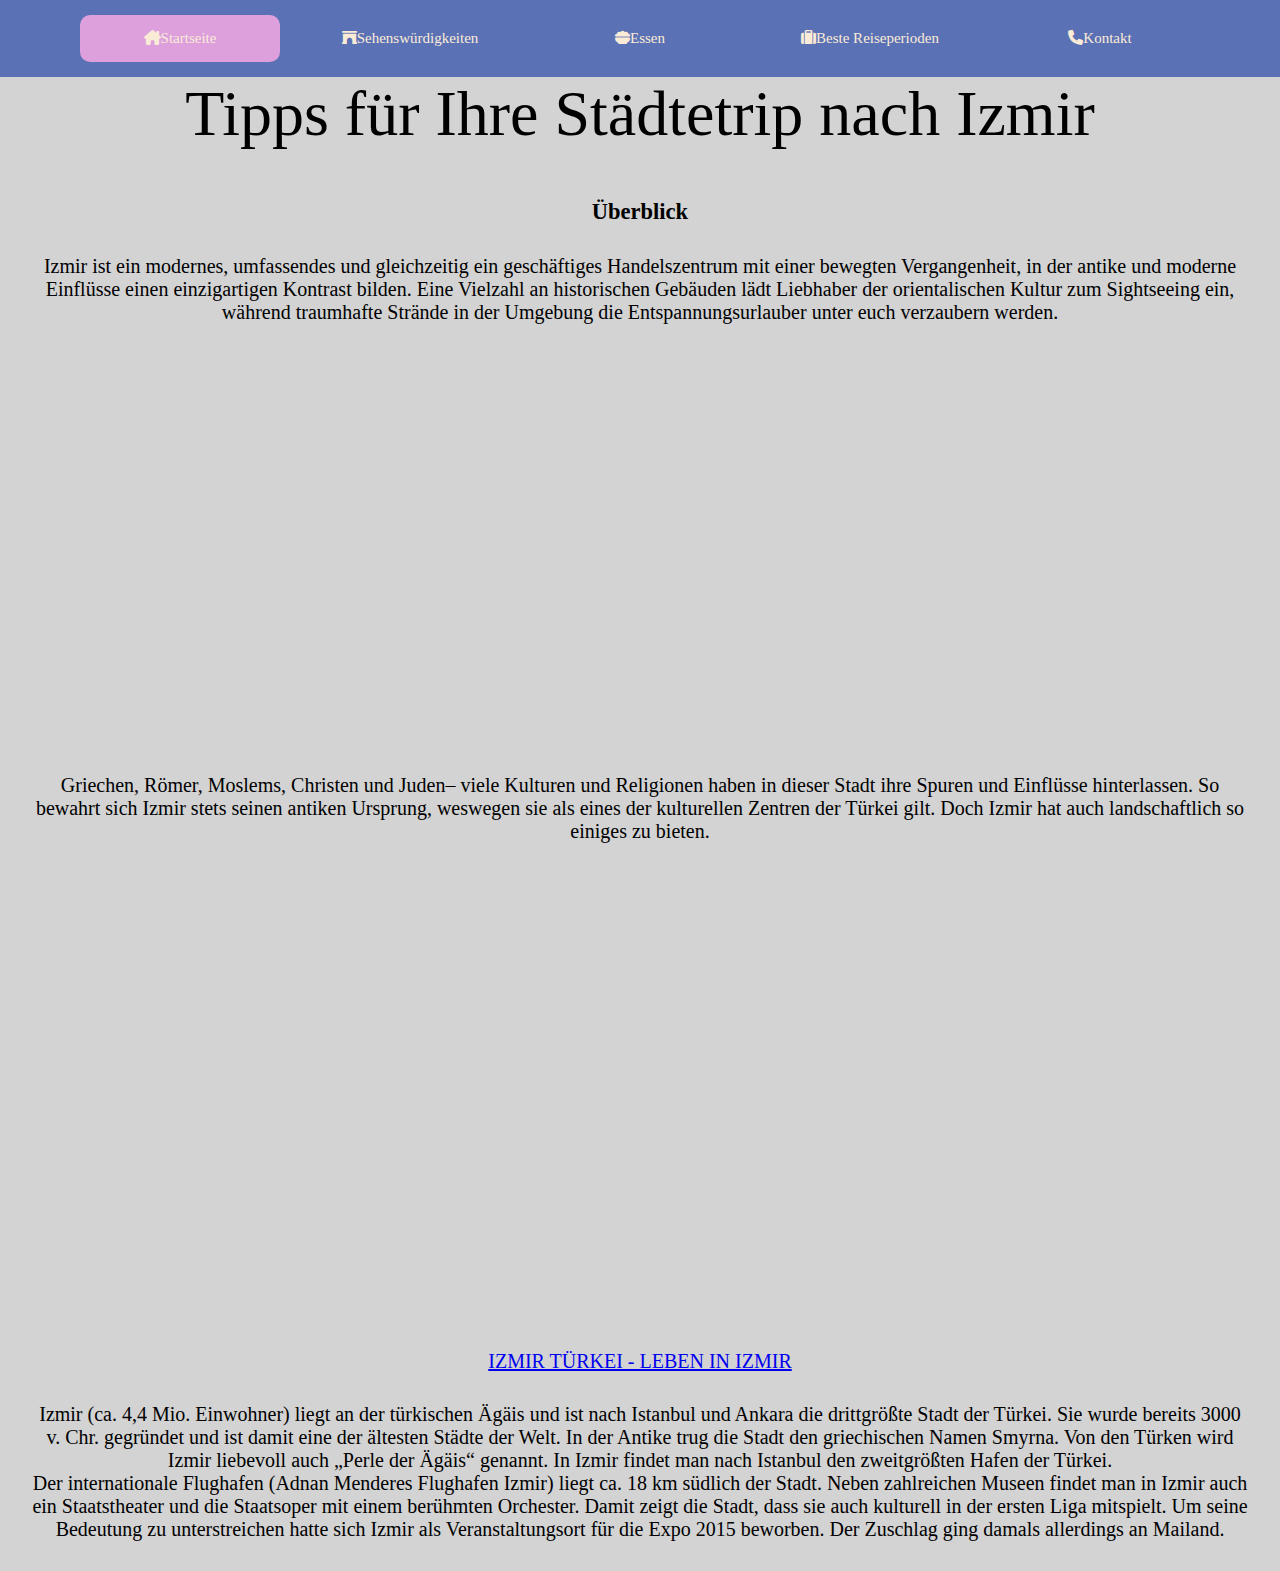
<file: index.html>
<!DOCTYPE html>
<html lang="en">
<head>
    <meta charset="UTF-8">
    <meta http-equiv="X-UA-Compatible" content="IE=edge">
    <meta name="viewport" content="width=device-width, initial-scale=1.0">
    <title>Izmir Tipps</title>
    <link rel="stylesheet" href="style.css">
    <link rel="stylesheet" href="index.css">
    <link rel="stylesheet" href="https://cdnjs.cloudflare.com/ajax/libs/font-awesome/6.2.1/css/all.min.css">
</head>
<body>
    <div class="menu-bar">
        <ul>
            <li class="active"><a href="index.html"><i class="fa-solid fa-house-chimney"></i>Startseite</a></li>
            <li><a href="sehenswürdigkeiten.html"><i class="fa-sharp fa-solid fa-archway"></i>Sehenswürdigkeiten</a></li>
            <li><a href="essen.html"><i class="fa-sharp fa-solid fa-bowl-food"></i>Essen</a></li>
            <li><a href="bestereiseperioden.html"><i class="fa-solid fa-suitcase"></i>Beste Reiseperioden</a></li>
            <li><a href="kontakt.html"><i class="fa-solid fa-phone"></i>Kontakt</a></li>
        </ul>
    </div>
    <div class="imf">
        <h1>Tipps für Ihre Städtetrip nach Izmir</h1>
    </div>
    <div class="ka">
        <h2>Überblick</h2>
      </div>
    <div class="text">
        <p>Izmir ist ein modernes, umfassendes und gleichzeitig ein geschäftiges Handelszentrum mit einer bewegten Vergangenheit, in der antike und moderne Einflüsse einen einzigartigen Kontrast bilden. Eine Vielzahl an historischen Gebäuden lädt Liebhaber der orientalischen Kultur zum Sightseeing ein, während traumhafte Strände in der Umgebung die Entspannungsurlauber unter euch verzaubern werden.</p>
     </div>
    <div class="more">
        <div id="sights"></div>
        <div id="events">
        </div>
      </div>
      <div class="text">
        <p>Griechen, Römer, Moslems, Christen und Juden– viele Kulturen und Religionen haben in dieser Stadt ihre Spuren und Einflüsse hinterlassen. So bewahrt sich Izmir stets seinen antiken Ursprung, weswegen sie als eines der kulturellen Zentren der Türkei gilt. Doch Izmir hat auch landschaftlich so einiges zu bieten.</p>
      </div>
      <div class="bilmiyom">
        <iframe src="https://www.google.com/maps/embed?pb=!1m18!1m12!1m3!1d200047.5174069805!2d27.054986567257846!3d38.42431623871362!2m3!1f0!2f0!3f0!3m2!1i1024!2i768!4f13.1!3m3!1m2!1s0x14bbd862a762cacd%3A0x628cbba1a59ce8fe!2zSXptaXIsIFTDvHJrZWk!5e0!3m2!1sde!2sde!4v1672922360861!5m2!1sde!2sde" width="600" height="450" style="border:0;" allowfullscreen="" loading="lazy" referrerpolicy="no-referrer-when-downgrade"></iframe>
    </div>
    <a class="kkw" href="https://youtu.be/DrWPKGMqdnQ" target="_blank"><p>IZMIR TÜRKEI - LEBEN IN IZMIR</p></a>
    <div class="text">
        Izmir (ca. 4,4 Mio. Einwohner) liegt an der türkischen Ägäis und ist nach Istanbul und Ankara die drittgrößte Stadt der Türkei. Sie wurde bereits 3000 v. Chr. gegründet und ist damit eine der ältesten Städte der Welt. In der Antike trug die Stadt den griechischen Namen Smyrna. Von den Türken wird Izmir liebevoll auch „Perle der Ägäis“ genannt. In Izmir findet man nach Istanbul den zweitgrößten Hafen der Türkei.<p>Der internationale Flughafen (Adnan Menderes Flughafen Izmir) liegt ca. 18 km südlich der Stadt. Neben zahlreichen Museen findet man in Izmir auch ein Staatstheater und die Staatsoper mit einem berühmten Orchester. Damit zeigt die Stadt, dass sie auch kulturell in der ersten Liga mitspielt. Um seine Bedeutung zu unterstreichen hatte sich Izmir als Veranstaltungsort für die Expo 2015 beworben. Der Zuschlag ging damals allerdings an Mailand.</p>
    </div>
    </body>
</html>
</file>
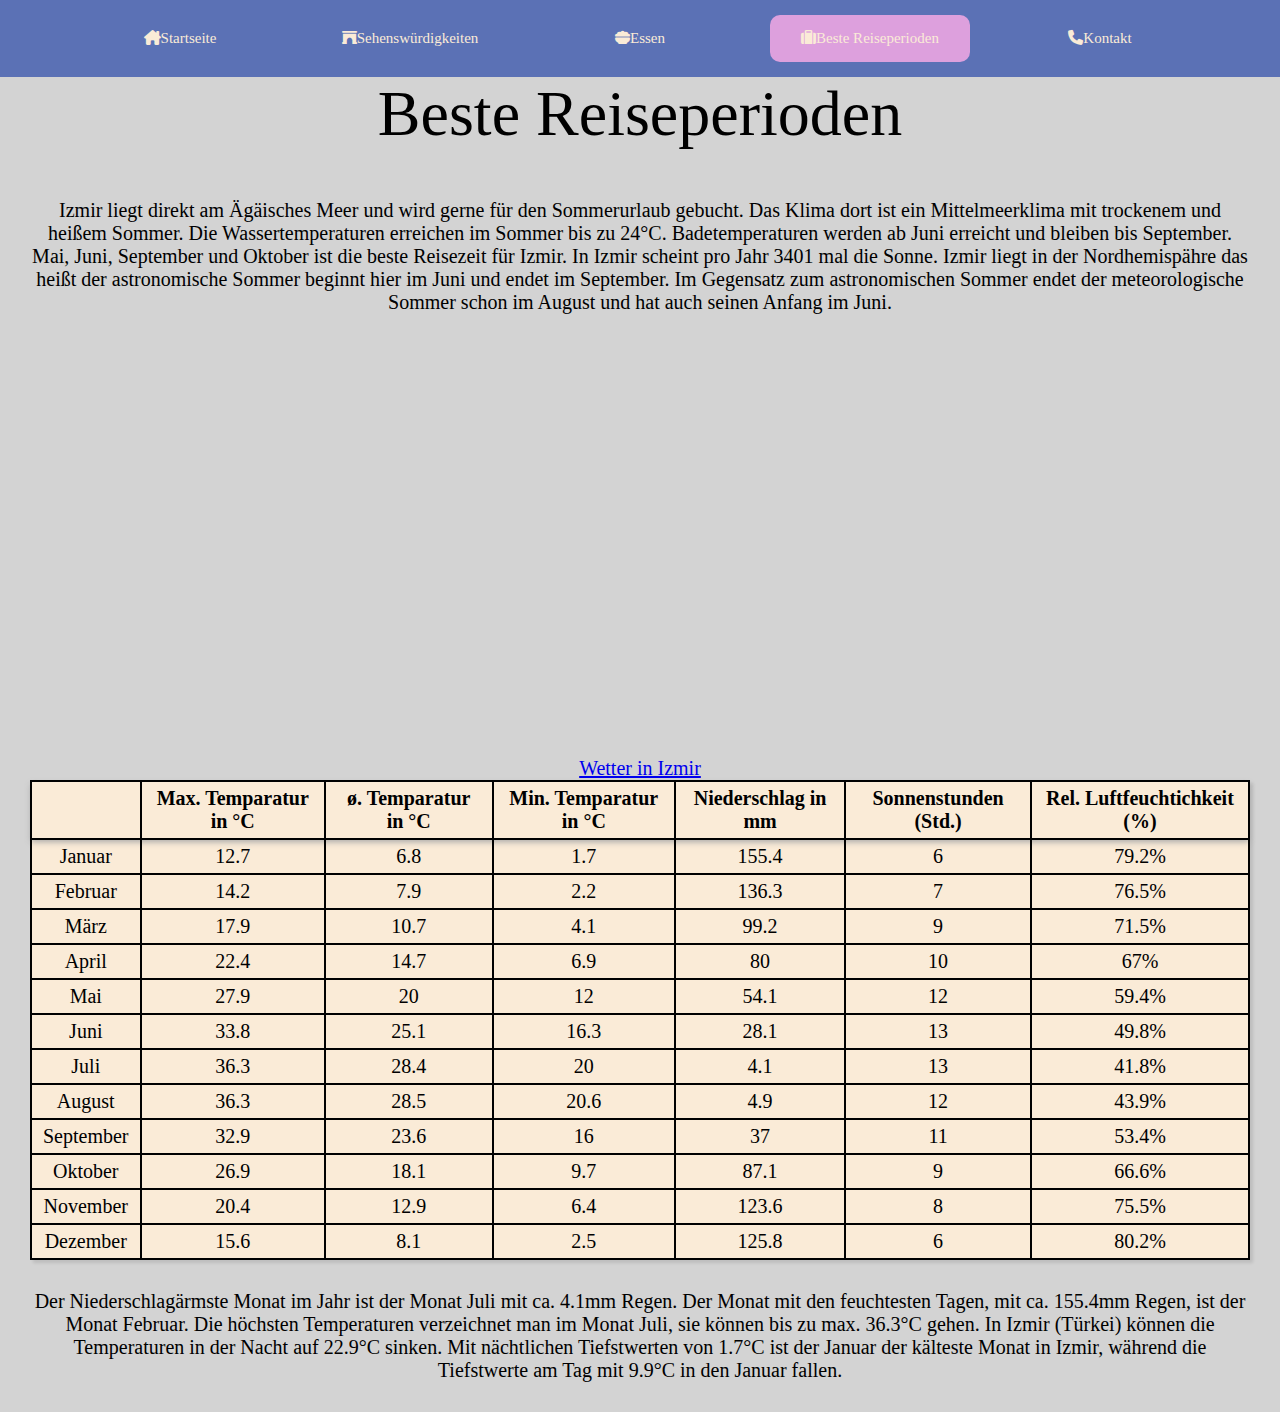
<file: bestereiseperioden.html>
<!DOCTYPE html>
<html lang="en">
<head>
    <meta charset="UTF-8">
    <meta http-equiv="X-UA-Compatible" content="IE=edge">
    <meta name="viewport" content="width=device-width, initial-scale=1.0">
    <title>Izmir Tipps</title>
    <link rel="stylesheet" href="style.css">
    <link rel="stylesheet" href="bestereiseperioden.css">
    <link rel="stylesheet" href="https://cdnjs.cloudflare.com/ajax/libs/font-awesome/6.2.1/css/all.min.css">
</head>
<body>
    <div class="menu-bar">
        <ul>
            <li><a href="index.html"><i class="fa-solid fa-house-chimney"></i>Startseite</a></li>
            <li><a href="sehenswürdigkeiten.html"><i class="fa-sharp fa-solid fa-archway"></i>Sehenswürdigkeiten</a></li>
            <li><a href="essen.html"><i class="fa-sharp fa-solid fa-bowl-food"></i>Essen</a></li>
            <li class="active"><a href="bestereiseperioden.html"><i class="fa-solid fa-suitcase"></i>Beste Reiseperioden</a></li>
            <li><a href="kontakt.html"><i class="fa-solid fa-phone"></i>Kontakt</a></li>
        </ul>
    </div>
    <h1 class="title2">Beste Reiseperioden</h1>
    <div class="text">
        Izmir liegt direkt am Ägäisches Meer und wird gerne für den Sommerurlaub gebucht. Das Klima dort ist ein Mittelmeerklima mit trockenem und heißem Sommer. Die Wassertemperaturen erreichen im Sommer bis zu 24°C. Badetemperaturen werden ab Juni erreicht und bleiben bis September. Mai, Juni, September und Oktober ist die beste Reisezeit für Izmir. In Izmir scheint pro Jahr 3401 mal die Sonne. Izmir liegt in der Nordhemispähre das heißt der astronomische Sommer beginnt hier im Juni und endet im September. Im Gegensatz zum astronomischen Sommer endet der meteorologische Sommer schon im August und hat auch seinen Anfang im Juni.
    </div>
    <div class="more">
        <div id="sights"></div>
        <div id="events">
        </div>
      </div>
      <a class="kkw" href="https://www.wetter.com/tuerkei/izmir/TR0IZ0001.html#" target="_blank"><p>Wetter in Izmir</p></a>
    <table class="table-primary">
         <thead>
            <tr>
                <th></th>
                <th>Max. Temparatur in °C</th>
                <th>ø. Temparatur in °C</th>
                <th>Min. Temparatur in °C</th>
                <th>Niederschlag in mm</th>
                <th>Sonnenstunden (Std.)</th>
                <th>Rel. Luftfeuchtichkeit (%)</th>
            </tr>
        </thead>
        <tbody>
            <tr>
                <td>Januar</td>
                <td>12.7</td>
                <td>6.8</td>
                <td>1.7</td>
                <td>155.4</td>
                <td>6</td>
                <td>79.2%</td>
            </tr>
            <tr>
                <td>Februar</td>
                <td>14.2</td>
                <td>7.9</td>
                <td>2.2</td>
                <td>136.3</td>
                <td>7</td>
                <td>76.5%</td>
            </tr>
            <tr>
                <td>März</td>
                <td>17.9</td>
                <td>10.7</td>
                <td>4.1</td>
                <td>99.2</td>
                <td>9</td>
                <td>71.5%</td>
            </tr>
            <tr>
                <td>April</td>
                <td>22.4</td>
                <td>14.7</td>
                <td>6.9</td>
                <td>80</td>
                <td>10</td>
                <td>67%</td>
            </tr>
            <tr>
                <td>Mai</td>
                <td>27.9</td>
                <td>20</td>
                <td>12</td>
                <td>54.1</td>
                <td>12</td>
                <td>59.4%</td>
            </tr>
            <tr>
                <td>Juni</td>
                <td>33.8</td>
                <td>25.1</td>
                <td>16.3</td>
                <td>28.1</td>
                <td>13</td>
                <td>49.8%</td>
            </tr>
            <tr>
                <td>Juli</td>
                <td>36.3</td>
                <td>28.4</td>
                <td>20</td>
                <td>4.1</td>
                <td>13</td>
                <td>41.8%</td>
            </tr>
            <tr>
                <td>August</td>
                <td>36.3</td>
                <td>28.5</td>
                <td>20.6</td>
                <td>4.9</td>
                <td>12</td>
                <td>43.9%</td>
            </tr>
            <tr>
                <td>September</td>
                <td>32.9</td>
                <td>23.6</td>
                <td>16</td>
                <td>37</td>
                <td>11</td>
                <td>53.4%</td>
            </tr>
            <tr>
                <td>Oktober</td>
                <td>26.9</td>
                <td>18.1</td>
                <td>9.7</td>
                <td>87.1</td>
                <td>9</td>
                <td>66.6%</td>
            </tr>
            <tr>
                <td>November</td>
                <td>20.4</td>
                <td>12.9</td>
                <td>6.4</td>
                <td>123.6</td>
                <td>8</td>
                <td>75.5%</td>
            </tr>
            <tr>
                <td>Dezember</td>
                <td>15.6</td>
                <td>8.1</td>
                <td>2.5</td>
                <td>125.8</td>
                <td>6</td>
                <td>80.2%</td>
            </tr>
        </tbody>
    </table>
    <div class="text2">
       Der Niederschlagärmste Monat im Jahr ist der Monat Juli mit ca. 4.1mm Regen. Der Monat mit den feuchtesten Tagen, mit ca. 155.4mm Regen, ist der Monat Februar. Die höchsten Temperaturen verzeichnet man im Monat Juli, sie können bis zu max. 36.3°C gehen. In Izmir (Türkei) können die Temperaturen in der Nacht auf 22.9°C sinken. Mit nächtlichen Tiefstwerten von 1.7°C ist der Januar der kälteste Monat in Izmir, während die Tiefstwerte am Tag mit 9.9°C in den Januar fallen. 
    </div>
</body>
</html>
</file>
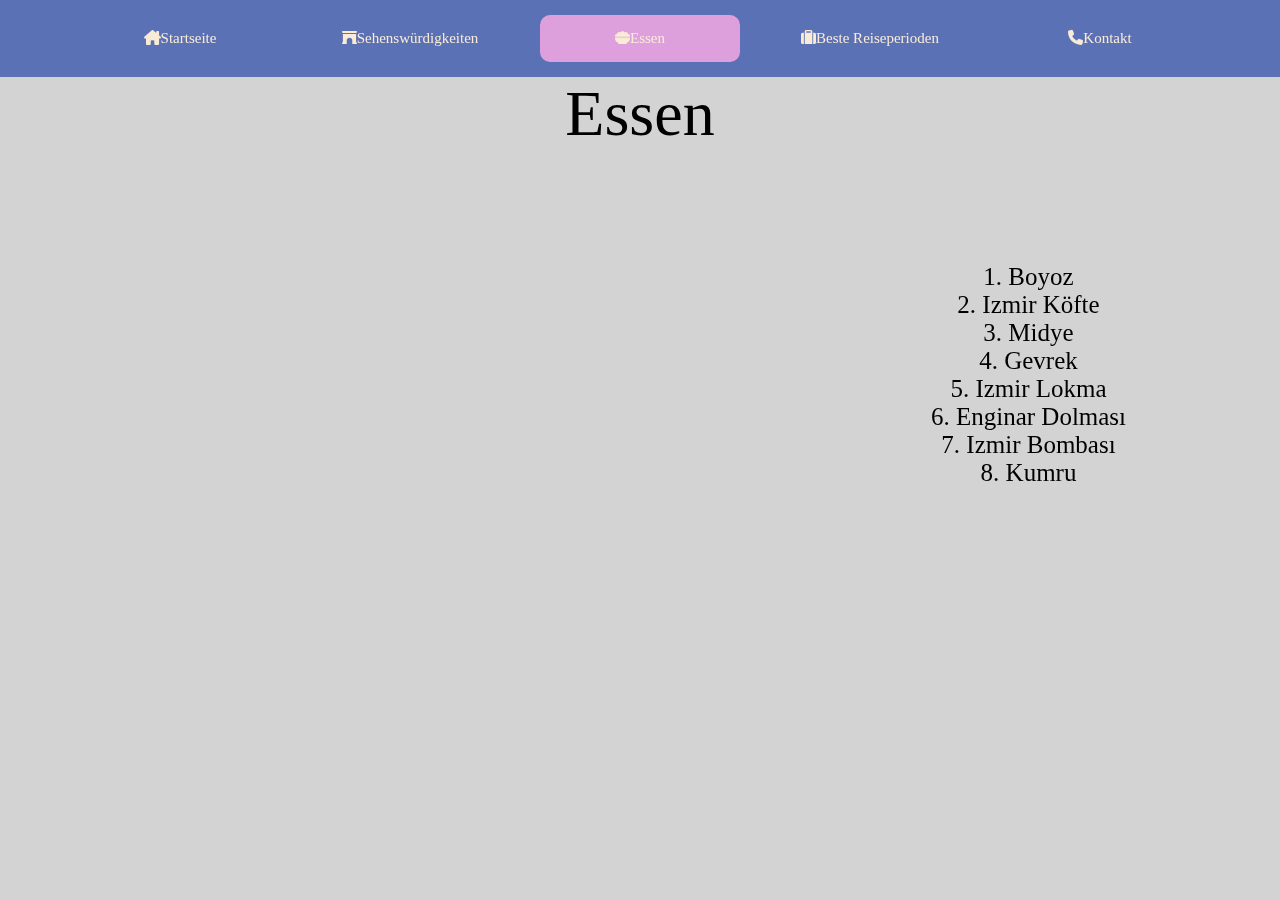
<file: essen.html>
<!DOCTYPE html>
<html lang="en">
<head>
    <meta charset="UTF-8">
    <meta http-equiv="X-UA-Compatible" content="IE=edge">
    <meta name="viewport" content="width=device-width, initial-scale=1.0">
    <title>Izmir Tipps</title>
    <link rel="stylesheet" href="style.css">
    <link rel="stylesheet" href="essen.css">
    <link rel="stylesheet" href="https://cdnjs.cloudflare.com/ajax/libs/font-awesome/6.2.1/css/all.min.css">
</head>
<body>
    <div class="menu-bar">
        <ul>
            <li><a href="index.html"><i class="fa-solid fa-house-chimney"></i>Startseite</a></li>
            <li><a href="sehenswürdigkeiten.html"><i class="fa-sharp fa-solid fa-archway"></i>Sehenswürdigkeiten</a></li>
            <li class="active"><a href="essen.html"><i class="fa-sharp fa-solid fa-bowl-food"></i>Essen</a></li>
            <li><a href="bestereiseperioden.html"><i class="fa-solid fa-suitcase"></i>Beste Reiseperioden</a></li>
            <li><a href="kontakt.html"><i class="fa-solid fa-phone"></i>Kontakt</a></li>
        </ul>
    </div>
    <div class="imf">
        <h1>Essen</h1>
    </div>
    <iframe alt="" width="777" height="315" src="https://www.youtube.com/embed/5cZFa2PuyeI" title="YouTube video player" frameborder="0" allow="accelerometer; autoplay; clipboard-write; encrypted-media; gyroscope; picture-in-picture; web-share" allowfullscreen>
    </iframe><br></br>
    <div class="text">
        1. Boyoz
        <p>2. Izmir Köfte</p>
        <p>3. Midye</p>
        <p>4. Gevrek</p>
        <p>5. Izmir Lokma</p>
        <p>6. Enginar Dolması</p>
        <p>7. Izmir Bombası</p>
        <p>8. Kumru</p>
    </div>
</body>
</html>
</file>
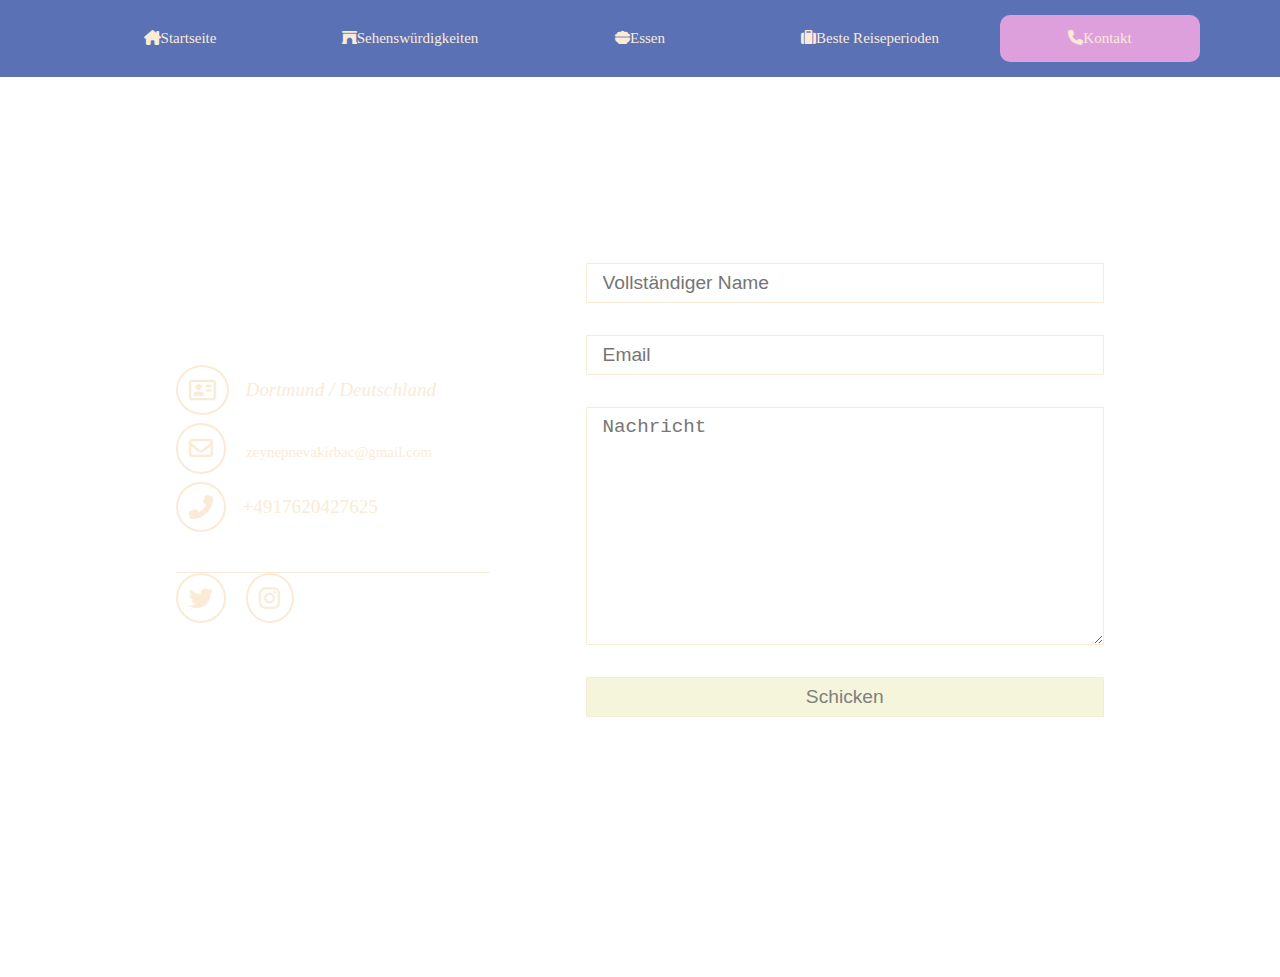
<file: kontakt.html>
<!DOCTYPE html>
<html lang="en">
<head>
    <meta charset="UTF-8">
    <meta http-equiv="X-UA-Compatible" content="IE=edge">
    <meta name="viewport" content="width=device-width, initial-scale=1.0">
    <title>Izmir Tipps</title>
    <link rel="stylesheet" href="style.css">
    <link rel="stylesheet" href="kontakt.css">
    <link rel="stylesheet" href="https://cdnjs.cloudflare.com/ajax/libs/font-awesome/6.2.1/css/all.min.css">
    <link href="https://fonts.googleapis.com/css2?family=Ubuntu:wght@300;400;700&display=swap"
</head>
<body>
    <div class="menu-bar">
        <ul>
            <li><a href="index.html"><i class="fa-solid fa-house-chimney"></i>Startseite</a></li>
            <li><a href="sehenswürdigkeiten.html"><i class="fa-sharp fa-solid fa-archway"></i>Sehenswürdigkeiten</a></li>
            <li><a href="essen.html"><i class="fa-sharp fa-solid fa-bowl-food"></i>Essen</a></li>
            <li><a href="bestereiseperioden.html"><i class="fa-solid fa-suitcase"></i>Beste Reiseperioden</a></li>
            <li class="active"><a href="kontakt.html"><i class="fa-solid fa-phone"></i>Kontakt</a></li>
        </ul>
    </div>
    <section id="contact">
        <div class="container">
            <h1 class="title">Kontakt</h1>
            <div class="contact-area">
                <div class="cont-left">
                    <div class="cont-top">
                        <div class="cont-element">
                            <i class="far fa-address-card"></i>
                            <address>Dortmund / Deutschland</address>
                        </div>
                        <div class="cont-bottom">
                            <i class="far fa-envelope"></i>
                            <a href="mailto:zeynepnevakirbac@gmail.com">zeynepnevakirbac@gmail.com</a>
                        </div>
                        <div class="cont-element">
                            <i class="fas fa-phone-alt"></i>
                            <a href="tel:+4917620427625">+4917620427625</a>
                        </div>
                    </div>
                    <div class="cont-bottom">
                        <a href="#"><i class="fab fa-twitter"></i></a>
                        <a href="#"><i class="fab fa-instagram"></i></a>
                    </div>
                </div>
                <div class="cont-right">
                    <form action="">
                        <input type="text" name="text" id="text" placeholder="Vollständiger Name">
                        <input type="email" name="email" id="email" placeholder="Email">
                        <textarea name="nachricht" id="nachricht" rows="10" placeholder="Nachricht"></textarea>
                        <button>Schicken</button>
                    </form>
                </div>
            </div>
        </div>
    </section>
    
</body>
</html>
</file>
<file: style.css>
*{
    padding: 0;
    margin: 0;
    box-sizing: border-box;
}
body{
    background-image: url("https://planetofhotels.com/guide/sites/default/files/styles/paragraph__live_banner__lb_image__1880bp/public/live_banner/izmir-2.jpg");
    background-color: white;
    font-family: 'Times New Roman', Times, serif;
    font-size: 15px;
}
.menu-bar{
    background: #5b71b5;
    text-align: center;
}
.menu-bar ul{
    display: inline-flex;
    list-style: none;
}
.menu-bar ul li{
    width: 200px;
    margin: 15px;
    padding: 15px;
}
.menu-bar ul li a{
    text-decoration: none;
    color: antiquewhite;
}
.active, .menu-bar ul li:hover{
    background: plum;
    border-radius: 10px;
}
.menu-bar .fa{
    margin-left: 8px;
}
h1 {
    width: 100%;				
    font-weight: lighter;			
    text-align: center;			
    font-size: 40px;
    color: black;	
    font-size: 4rem;
    text-align: center;
    margin-bottom: 3rem;		
}
.imf {				
    min-width: 775px;	
    display: flex;
    flex-wrap: wrap;	
    justify-content: center;			
}
.more {
    display: flex;				
    justify-content: center;
    align-items: center;
    padding-top: 45px;	
}
.more div {				
    background-size: cover;							     
    min-width: 450px;								
    min-height: 345px;								
    display: flex;
    justify-content: center;
    align-items: center;
    margin-right: 30px;
    margin-left: 30px;
}
#sights{
     background-image: url("https://as1.ftcdn.net/v2/jpg/04/75/12/20/1000_F_475122052_HZ9dELfWx6d8808gVxgNPvxuE5faTqHG.jpg"); 
}
#events{
     background-image: url("https://cdnp.flypgs.com/files/Sehirler-long-tail/izmir/izmir-gezi-rehberi.jpg"); 
}
.text{
    text-align: center;
    color: black;
    margin-left: 30px;
    margin-right: 30px;
    font-size: 20px;
    margin-top: 30px;
    margin-bottom: 30px;
}
.ka{
    text-align: center;
}
.bilmiyom{
    text-align: center;
}
.kkw{
    margin-left: 30px;
    font-size: 20px;
    text-align: center;
}
</file>
<file: index.css>
body{
    background-image: none;
    background-color: lightgray;
    font-family: 'Times New Roman', Times, serif;
    font-size: 15px;
}
</file>
<file: bestereiseperioden.css>
* {
    box-sizing: border-box;
    margin: 0;
    padding: 0;
}
body {
    color: black;
    background-image: none;
    background-color: lightgray;
    font-family: 'Ubuntu', 'Times New Roman', Times, serif;
    text-align: center;
}  
.title2{
    font-size: 4rem;
    text-align: center;
    margin-bottom: 3rem;
}
.kkw{
    margin-left: 30px;
    font-size: 20px;
}
.text{
    text-align: center;
    color: black;
    margin-left: 30px;
    margin-right: 30px;
    font-size: 20px;
}
.more {
    display: flex;				
    justify-content: center;
    align-items: center;
    padding-top: 45px;	
}
.more div {				
    background-size: cover;							     
    min-width: 450px;								
    min-height: 345px;								
    display: flex;
    justify-content: center;
    align-items: center;
    margin-right: 30px;
    margin-left: 30px;
}
#sights{
     background-image: url("https://www.klimatabelle.info/wp-content/uploads/2021/03/1085343-750x430.jpg"); 
}
#events{
     background-image: url("https://fastly.4sqi.net/img/general/600x600/177021183_XorOgqye3vzd910VkuofRv4CgSPPJUIgP7tH_Kc-Hf0.jpg"); 
}

table{
    font-size: 20px;
    border: 2px solid black;
    border-collapse: collapse;
    margin-left: 30px;
    margin-right: 30px;
    background-color: antiquewhite;
    box-shadow: 3px 3px 3px rgba(0, 0, 0, 0.1);
}
td, th{
    border: 2px solid black;
    padding: 5px 11px;
    text-align: center;
}
thead{
    box-shadow: 0 3px 6px darkgray;
    background-color: antiquewhite;
}
.text2{
    text-align: center;
    color: black;
    margin-left: 30px;
    margin-right: 30px;
    font-size: 20px;
    margin-top: 30px;
    margin-bottom: 30px;
}
</file>
<file: essen.css>
*{
    box-sizing: border-box;
    margin: 0;
    padding: 0;
}
body{
    color: black;
    background-image: none;
    background-color: lightgray;
    font-family: 'Ubuntu', 'Times New Roman', Times, serif;
    text-align: center;
} 
.imf{				
    min-width: 775px;	
    display: flex;
    flex-wrap: wrap;	
    justify-content: center;			
}  
iframe{
    float: left;
    margin-left: 30px;
    shape-outside: url("izmir4.jpg");
    shape-margin: 1%;
}
.text{
    text-align: center;
    color: black;
    margin-left: 30px;
    margin-right: 30px;
    font-size: 25px;
    margin-top: 30px;
    margin-bottom: 30px;
}
</file>
<file: kontakt.css>
* {
    box-sizing: border-box;
    margin: 0;
    padding: 0;
}
body {
    color: antiquewhite;
    background-color: none;
    font-family: 'Ubuntu', 'Times New Roman', Times, serif;
}  
#contact{
    height: 100vh;
    width: 100%;
    overflow: hidden;
}
.container{
    width: 80%;
    margin: 0 auto;
}
.title{
    font-size: 4rem;
    text-align: center;
    margin-bottom: 3rem;
    color: white;
}
.contact-area{
    display: flex;
    justify-content: center;
    align-items: center;
}
.cont-left{
    width: 40%;
    padding: 3rem;
}
.cont-top{
    padding-bottom: 2rem;
    border-bottom: 1px solid antiquewhite;
}
.cont-element{
    margin: 0.5rem 0;
    display: flex;
    align-items: center;
    font-size: 1.2rem;
}
.cont-element i{
    color: antiquewhite;
    padding: 0.7rem;
    border-radius: 50%;
    border: 2px solid antiquewhite;
    font-size: 1.5rem;
    margin-right: 1rem;
    transition: all 0.4s ease;
}
.cont-element:hover i{
    background-color: antiquewhite;
    color: plum;
}
.cont-bottom i{
    color: antiquewhite;
    padding: 0.7rem;
    border-radius: 50%;
    border: 2px solid antiquewhite;
    font-size: 1.5rem;
    margin-right: 1rem;
    transition: all 0.4s ease;
}
.cont-bottom:hover i{
    background-color: antiquewhite;
    color: plum;
}
.cont-element a{
    color: antiquewhite;
    text-decoration: none;
}
.cont-bottom a{
    color: antiquewhite;
    text-decoration: none;
}
.cont-right{
    width: 60%;
    padding: 3rem;
}
.cont-right form{
    display: flex;
    flex-direction: column;
    justify-content: center;
    align-items: center;
}
.cont-right form input, textarea, button{
    width: 100%;
    margin: 1rem 0;
    background-color: transparent;
    font-size: 1.2rem;
    padding: 0.5rem 1rem;
    outline: none;
    border: 1px solid antiquewhite;
    transition: all 0.4s ease;
}
.cont-right form button{
    background-color:  beige;
    color: gray;
    cursor: pointer;
}
.cont-right form button:hover{
    color: #5b71b5;
    background-color: thistle;
}
.cont-right form input:hover, textarea:hover{
    color: #5b71b5;
    background-color: antiquewhite;
}
.cont-right form input:focus, textarea:focus{
    color: #5b71b5;
    background-color: thistle;
}
</file>
